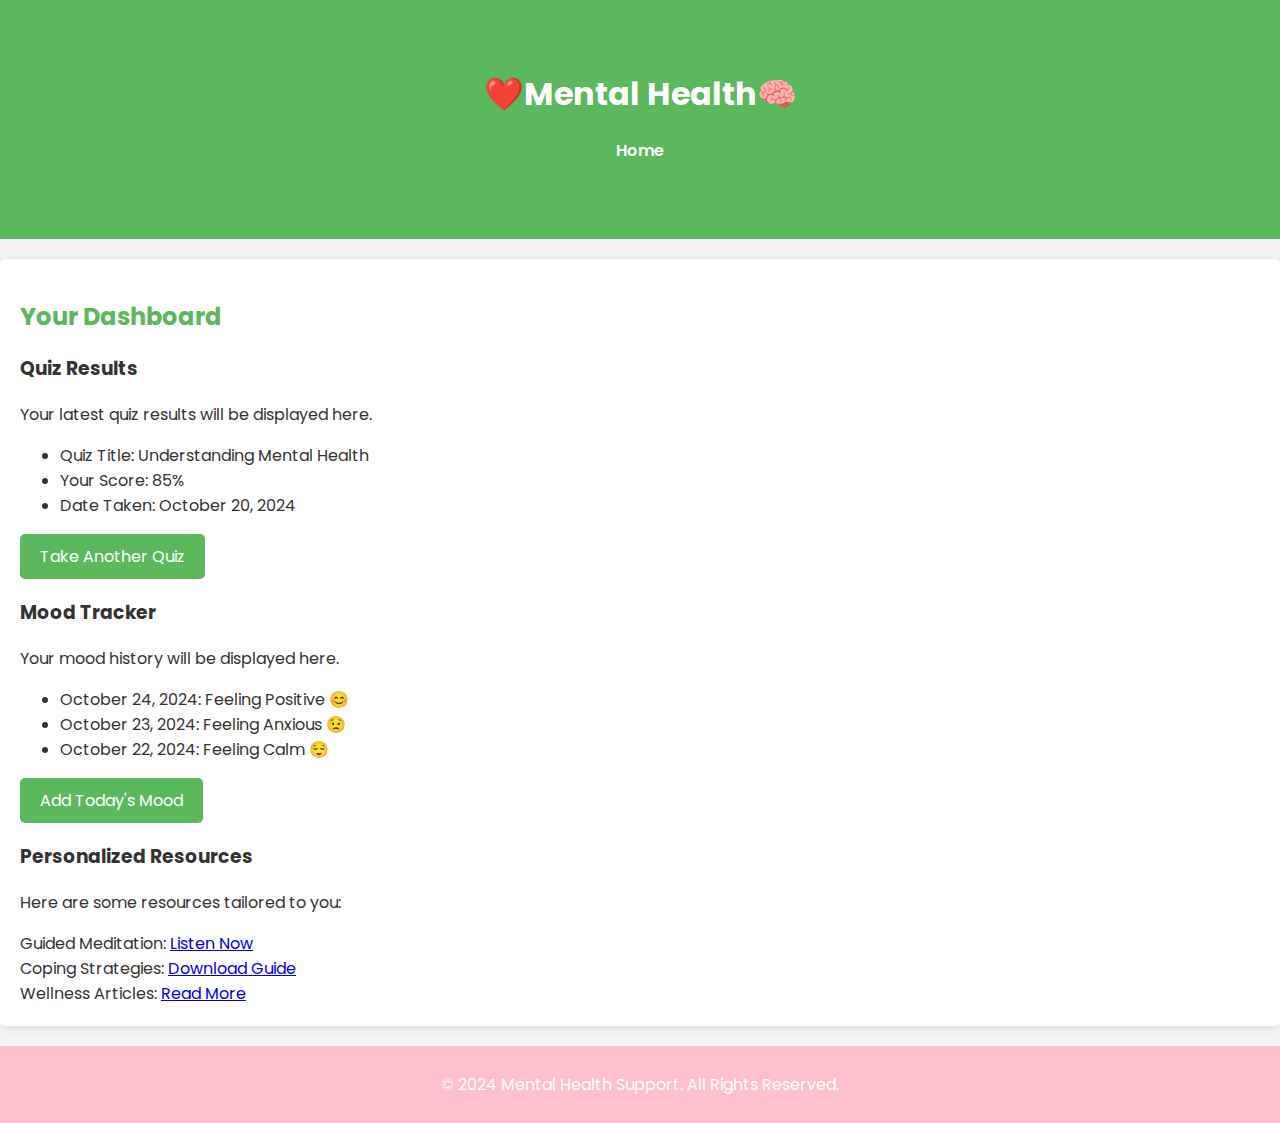
<file: dashboard.html>
<!DOCTYPE html>
<html lang="en">
<head>
    <meta charset="UTF-8">
    <meta name="viewport" content="width=device-width, initial-scale=1.0">
    <title>User Dashboard - Mental Health Support</title>
    <link rel="stylesheet" href="https://fonts.googleapis.com/css2?family=Poppins:wght@300;400;600&display=swap">
    <link rel="stylesheet" href="dashboard.css">
</head>
<body>

    <!-- Navigation Bar -->
    <header>
      <header>
    <div class="container">
        <h1>❤️Mental Health🧠</h1>
        <nav>
            <ul>
                <li><a href="index.html">Home</a></li>
            </ul>
        </nav>
    </div>
</header>

       </header>

    <!-- User Dashboard Content -->
    <section id="dashboard" class="section">
        <h2>Your Dashboard</h2>

        <!-- Quiz Results Section -->
        <div id="quiz-results">
            <h3>Quiz Results</h3>
            <p>Your latest quiz results will be displayed here.</p>
            <ul>
                <li>Quiz Title: Understanding Mental Health</li>
                <li>Your Score: 85%</li>
                <li>Date Taken: October 20, 2024</li>
            </ul>
            <a href="quiz.html" class="btn">Take Another Quiz</a>
        </div>

        <!-- Mood Tracker Section -->
        <div id="mood-tracker">
            <h3>Mood Tracker</h3>
            <p>Your mood history will be displayed here.</p>
            <ul>
                <li>October 24, 2024: Feeling Positive 😊</li>
                <li>October 23, 2024: Feeling Anxious 😟</li>
                <li>October 22, 2024: Feeling Calm 😌</li>
            </ul>
            <a href="#mood-tracker" class="btn">Add Today's Mood</a>
        </div>

        <!-- Personalized Resources Section -->
        <div id="personalized-resources">
            <h3>Personalized Resources</h3>
            <p>Here are some resources tailored to you:</p>
            <div class="resource-list">
                <div class="resource-item">Guided Meditation: <a href="#">Listen Now</a></div>
                <div class="resource-item">Coping Strategies: <a href="#">Download Guide</a></div>
                <div class="resource-item">Wellness Articles: <a href="#">Read More</a></div>
            </div>
        </div>
    </section>

    <!-- Footer Section -->
    <footer>
        <p>&copy; 2024 Mental Health Support. All Rights Reserved.</p>
    </footer>

</body>
</html>
</file>
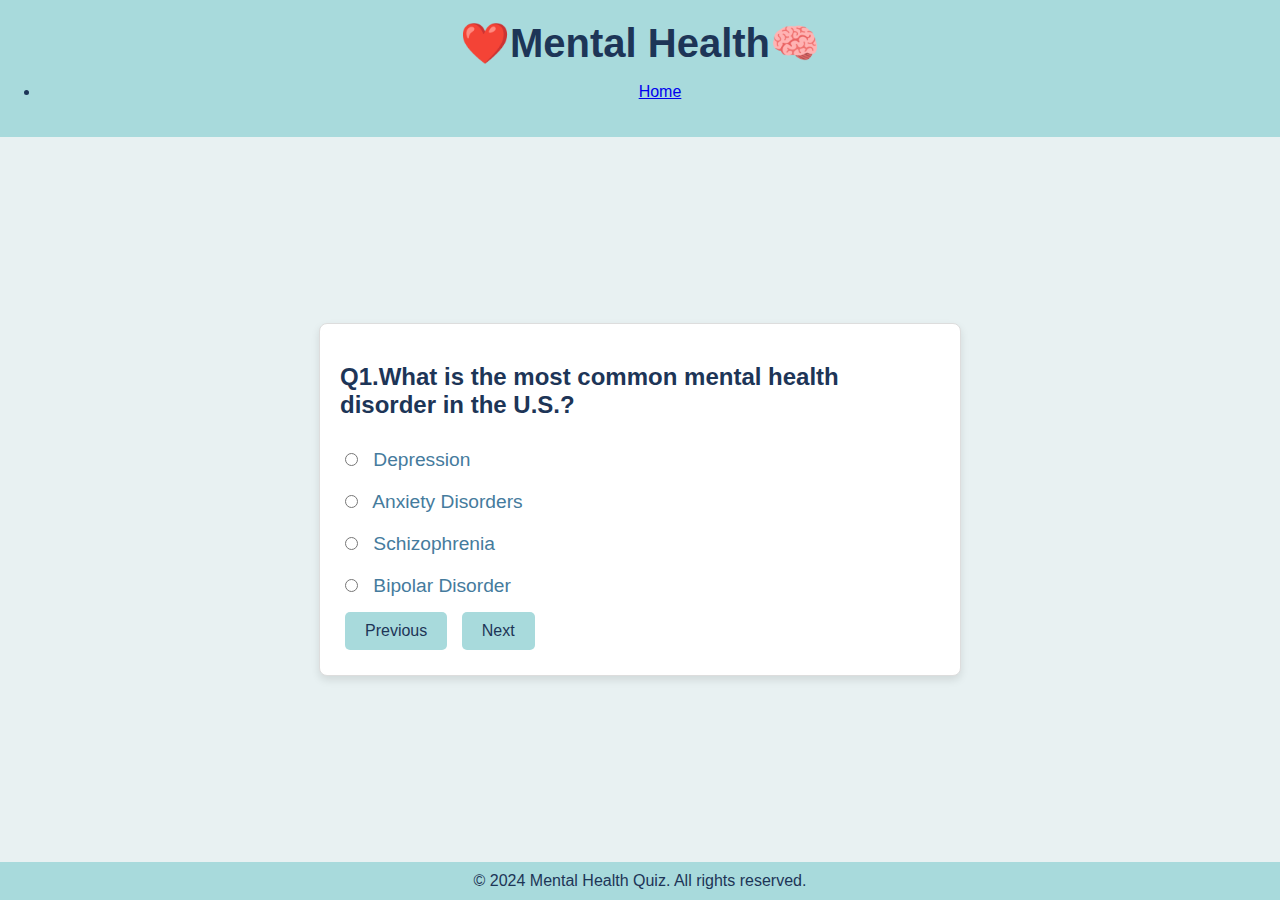
<file: quiz.html>
<!DOCTYPE html>
<html lang="en">
<head>
    <meta charset="UTF-8">
    <meta name="viewport" content="width=device-width, initial-scale=1.0">
    <title>Mental Health Quiz</title>
    <link rel="stylesheet" href="quiz.css">
</head>
<body>
    <header> 
    <div class="container">
        <h1>❤️Mental Health🧠</h1>
            <ul>
                <li><a href="index.html">Home</a></li>
            </ul>
    
    </div>
</header>

    
    <main>
        <!-- Quiz Container -->
        <section id="quiz-container">
            <div id="question-container">
                <h2 id="question">Question will appear here</h2>
                <div id="options">
                    <label>
                        <input type="radio" name="option" class="option" value="1">
                        <span class="option-text">Option 1</span>
                    </label>
                    <label>
                        <input type="radio" name="option" class="option" value="2">
                        <span class="option-text">Option 2</span>
                    </label>
                    <label>
                        <input type="radio" name="option" class="option" value="3">
                        <span class="option-text">Option 3</span>
                    </label>
                    <label>
                        <input type="radio" name="option" class="option" value="4">
                        <span class="option-text">Option 4</span>
                    </label>
                </div>
            </div>

            <!-- Navigation Buttons -->
            <div id="navigation-buttons">
                <button id="prev" class="btn">Previous</button>
                <button id="next" class="btn">Next</button>
                <button id="submit" class="btn">Submit</button>
            </div>
        </section>

        <!-- Quiz Result Section -->
        <section id="result-container" style="display:none;">
            <h2>Quiz Completed!</h2>
            <p>Your Score: <span id="score"></span></p>
            <button id="retry" class="btn">Try Again</button>
        </section>
    </main>

    <footer>
        <p>&copy; 2024 Mental Health Quiz. All rights reserved.</p>
    </footer>

    <script src="quiz.js"></script>
</body>
</html>
</file>
<file: dashboard.css>
/* General Styles */
body {
    font-family: 'Poppins', sans-serif;
    margin: 0;
    padding: 0;
    background-color: #f4f4f4; /* Light gray background for the dashboard */
    color: #333; /* Dark gray text color for readability */
}

.container {
    max-width: 800px;
    margin: 0 auto;
    padding: 20px;
}

/* Header Styles */
header {
    background-color: #5cb85c; /* Green background */
    color: white;
    padding: 20px 0;
    text-align: center; /* Center content */
}

header h1 {
    margin: 10px 0; /* Margin for spacing */
}

/* Navigation Styles */
nav {
    margin-top: 20px; /* Spacing above navigation */
}

nav ul {
    list-style: none;
    display: flex;
    justify-content: center; /* Center navigation items */
    padding: 0;
}

nav ul li {
    margin: 0 15px; /* Space between navigation items */
}

nav ul li a {
    color: white;
    text-decoration: none;
    font-weight: 600;
    padding: 10px 15px; /* Padding for better click area */
    border-radius: 5px; /* Rounded corners */
    transition: background-color 0.3s; /* Smooth background transition */
}

nav ul li a:hover {
    background-color: #4cae4c; /* Darker green on hover */
}

/* Section Styles */
.section {
    background: white; /* White background for sections */
    margin: 20px 0; /* Space between sections */
    padding: 20px;
    border-radius: 5px; /* Rounded corners for sections */
    box-shadow: 0 2px 10px rgba(0, 0, 0, 0.1); /* Subtle shadow for depth */
}

.section h2 {
    color: #5cb85c; /* Green color for section titles */
}

.section p {
    line-height: 1.6; /* Improved line spacing for readability */
}

/* Button Styles */
.btn {
    background-color: #5cb85c; /* Green button */
    color: white;
    padding: 10px 20px;
    border: none;
    border-radius: 5px; /* Rounded corners */
    text-decoration: none; /* Remove underline */
    display: inline-block; /* Allow padding */
    transition: background-color 0.3s; /* Smooth transition for hover */
}

.btn:hover {
    background-color: #4cae4c; /* Darker green on hover */
}

/* Form Styles */
form {
    display: flex;
    flex-direction: column; /* Stack form elements vertically */
}

form input,
form textarea {
    margin: 10px 0; /* Spacing for form fields */
    padding: 10px; /* Padding inside form fields */
    border: 1px solid #ccc; /* Light gray border */
    border-radius: 5px; /* Rounded corners */
    font-size: 16px; /* Font size */
}

form button {
    background-color: #5cb85c; /* Green button for form submission */
    color: white;
    padding: 10px;
    border: none;
    border-radius: 5px; /* Rounded corners */
    cursor: pointer; /* Pointer cursor on hover */
}

form button:hover {
    background-color: #4cae4c; /* Darker green on hover */
}

/* Footer Styles */
footer {
    text-align: center; /* Center footer text */
    margin-top: 20px; /* Spacing above footer */
    padding: 10px 0; /* Padding for footer */
    background-color:pink; /* Dark gray background */
    color: white; /* White text color */
}
</file>
<file: quiz.css>
/* General Styles */
body {
    font-family: 'Arial', sans-serif;
    background-color: #E8F1F2; /* Light soothing blue */
    color: #333;
    margin: 0;
    padding: 0;
    display: flex;
    flex-direction: column;
    min-height: 100vh;
}

header {
    background-color: #A8DADC; /* Soft greenish-blue */
    color: #1D3557; /* Dark soothing blue */
    text-align: center;
    padding: 20px 0;
}

h1 {
    margin: 0;
    font-size: 2.5rem;
}

main {
    flex-grow: 1;
    display: flex;
    flex-direction: column;
    justify-content: center;
    align-items: center;
    padding: 20px;
}

#quiz-container {
    background-color: white;
    border: 1px solid #ddd;
    border-radius: 8px;
    padding: 20px;
    width: 100%;
    max-width: 600px;
    box-shadow: 0 4px 8px rgba(0, 0, 0, 0.1);
}

h2 {
    margin-bottom: 20px;
    font-size: 1.5rem;
    color: #1D3557; /* Dark blue */
}

#options {
    display: flex;
    flex-direction: column;
}

label {
    margin: 10px 0;
    font-size: 1.2rem;
    cursor: pointer;
    color: #457B9D; /* Calming blue */
}

input[type="radio"] {
    margin-right: 10px;
}

.btn {
    background-color: #A8DADC; /* Soft greenish-blue */
    color: #1D3557; /* Dark soothing blue */
    border: none;
    padding: 10px 20px;
    cursor: pointer;
    border-radius: 5px;
    font-size: 1rem;
    margin: 5px;
    transition: background-color 0.3s;
}

.btn:hover {
    background-color: #457B9D; /* Slightly darker for hover effect */
}

#result-container {
    background-color: white;
    border: 1px solid #ddd;
    border-radius: 8px;
    padding: 20px;
    width: 100%;
    max-width: 600px;
    text-align: center;
    box-shadow: 0 4px 8px rgba(0, 0, 0, 0.1);
}

footer {
    background-color: #A8DADC;
    color: #1D3557;
    text-align: center;
    padding: 10px 0;
}

footer p {
    margin: 0;
}
</file>
